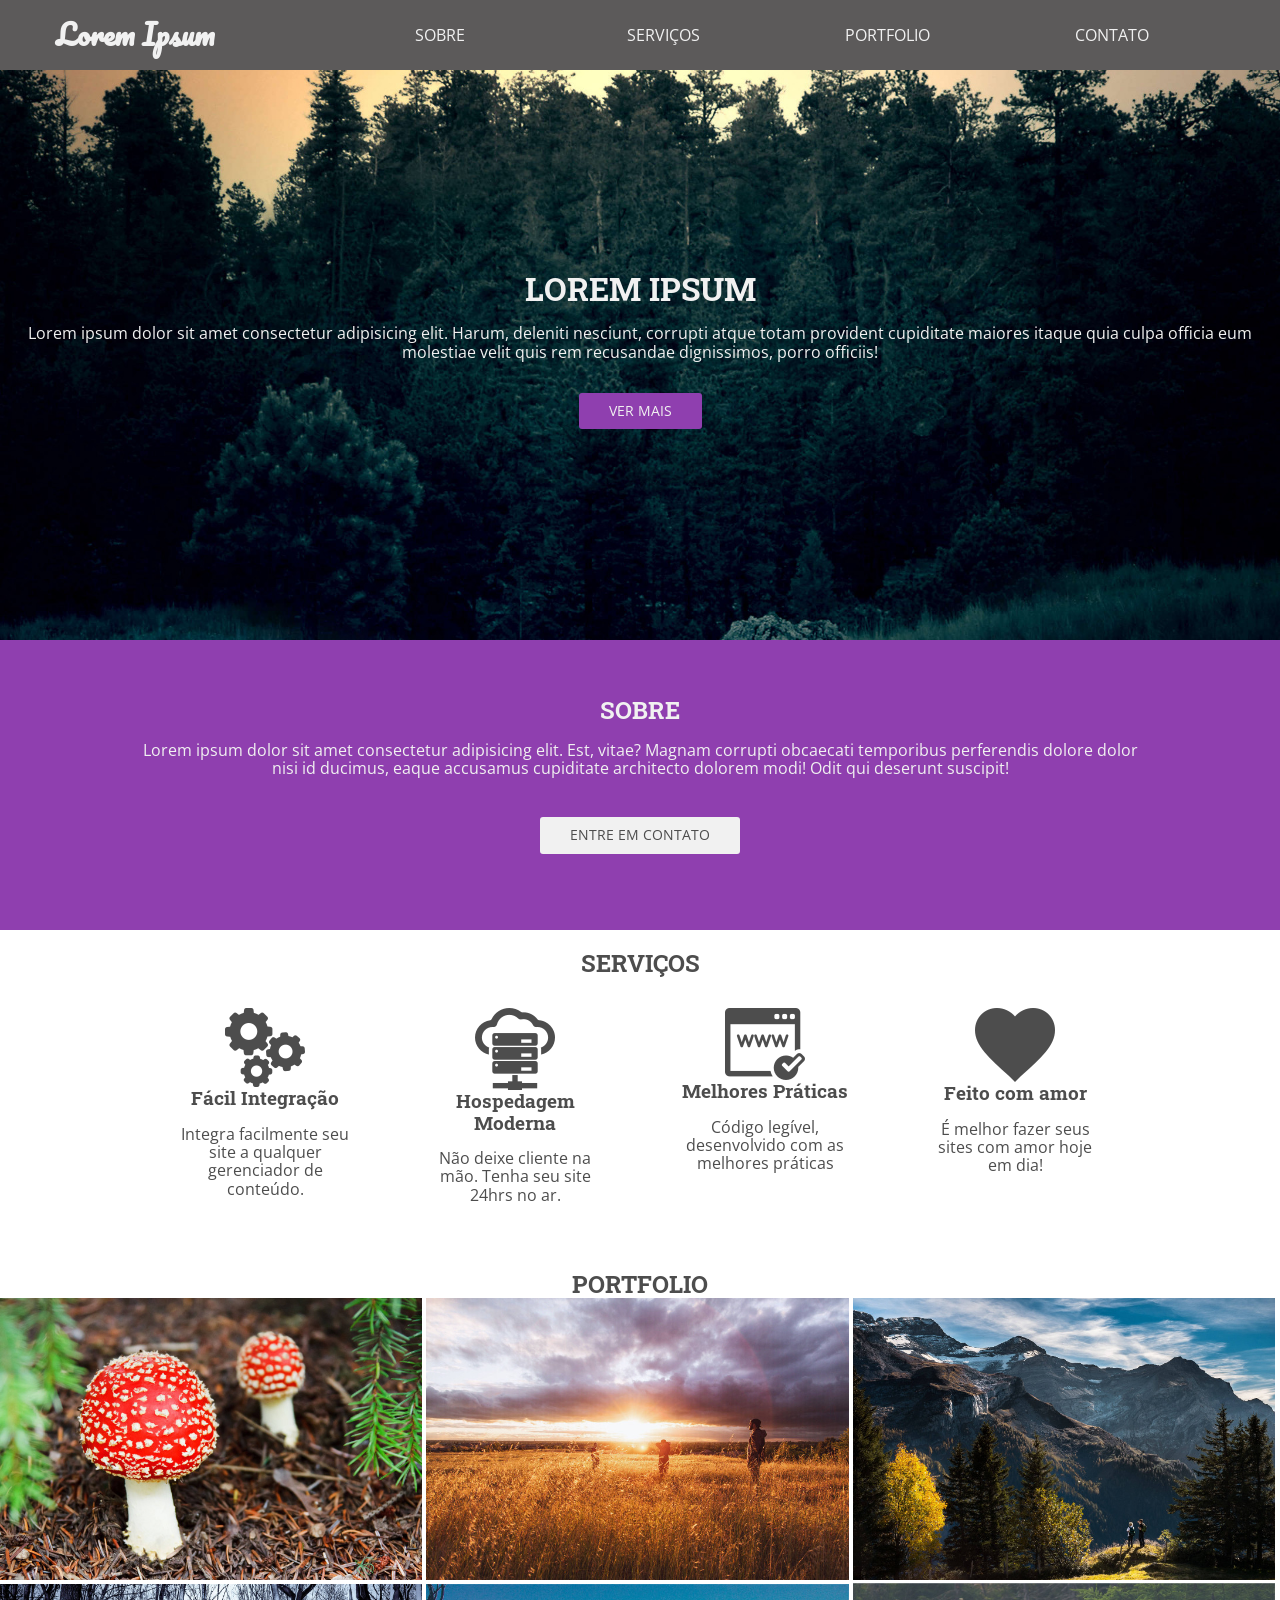
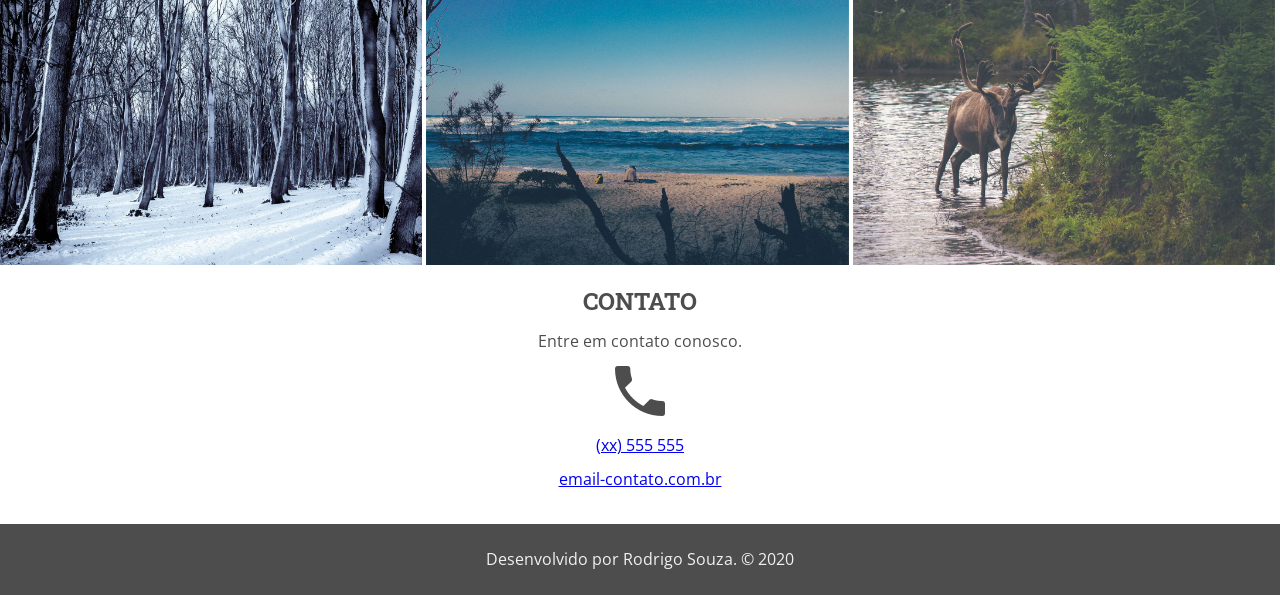
<file: index.html>
<!DOCTYPE html>
<html lang="pt-br">

<head>

    <meta charset="UTF-8">
    <meta name="viewport" content="width=device-width, initial-scale=1.0">
    <title>Apresentação</title>
    <link href="https://fonts.googleapis.com/css2?family=Open+Sans&family=Pacifico&family=Roboto+Slab&display=swap" rel="stylesheet">
    <link rel="stylesheet" href="css/normalize.css">
    <link rel="stylesheet" href="css/estilos.css">
    
</head>

<body>
    <nav>
        <a href="#">Lorem Ipsum</a>
        <ul>
            <li><a href="#sobre">SOBRE</a></li>
            <li><a href="#servicos">SERVIÇOS</a></li>
            <li><a href="#portfolio">PORTFOLIO</a></li>
            <li><a href="#contato">CONTATO</a></li>
        </ul>
    </nav>

    <header>
        <h1>LOREM IPSUM</h1>
        <p>Lorem ipsum dolor sit amet consectetur adipisicing elit. Harum, deleniti nesciunt, corrupti atque totam provident cupiditate maiores itaque quia culpa officia eum molestiae velit quis rem recusandae dignissimos, porro officiis!</p>
        <a href="#sobre" class="botao">VER MAIS</a>
    </header>

    <section id="sobre">
        <h2>SOBRE</h2>
        <p>Lorem ipsum dolor sit amet consectetur adipisicing elit. Est, vitae? Magnam corrupti obcaecati temporibus perferendis dolore dolor nisi id ducimus, eaque accusamus cupiditate architecto dolorem modi! Odit qui deserunt suscipit!</p>
        <a href="#contato" class="botao">ENTRE EM CONTATO</a>
    </section>

    <section id="servicos">
        <h2>SERVIÇOS</h2>

        <div>
            <img src="img/configs.png" alt="Engrenagens">
            <h3 class="red">Fácil Integração</h3>
            <P>Integra facilmente seu site a qualquer gerenciador de conteúdo.</P>
        </div>

        <div>
            <img src="img/hospedagem.png" alt="Servidor">
            <h3 class="red">Hospedagem Moderna</h3>
            <p>Não deixe cliente na mão. Tenha seu site 24hrs no ar.</p>
        </div>

        <div>
            <img src="img/site.png" alt="Navegador">
            <h3>Melhores Práticas</h3>
            <p>Código legível, desenvolvido com as melhores práticas<p>
        </div>

        <div>
            <img src="img/coracao.png" alt="Coração">
            <h3 class="red">Feito com amor</h3>
            <p>É melhor fazer seus sites com amor hoje em dia!</p>
        </div>

    </section>

    <section id="portfolio">
        <h2>PORTFOLIO</h2>
        <img src="img/portfolio-1.jpg" alt="cogumelos">
        <img src="img/portfolio-2.jpeg" alt="Tarde">
        <img src="img/portfolio-3.jpeg" alt="montanhas">
        <img src="img/portfolio-4.jpg" alt="floresta neve">
        <img src="img/portfolio-5.jpeg" alt="praia">
        <img src="img/portfolio-6.jpeg" alt="gnu">
    </section>

    <section id="contato">
        <h2>CONTATO</h2>

        <p>Entre em contato conosco.</p>

        <div>
            <img src="img/fone.png" alt="fone">
            <p><a href="tel: xx5555-5555">(xx) 555 555</a></p>
            <p> <a href="mailto:email@contato.com">email-contato.com.br</a></p>
        </div>

    </section>

    <footer id="rodape">
        <p>Desenvolvido por Rodrigo Souza. &copy 2020</p>
    </footer>

</body>
</html>
</file>
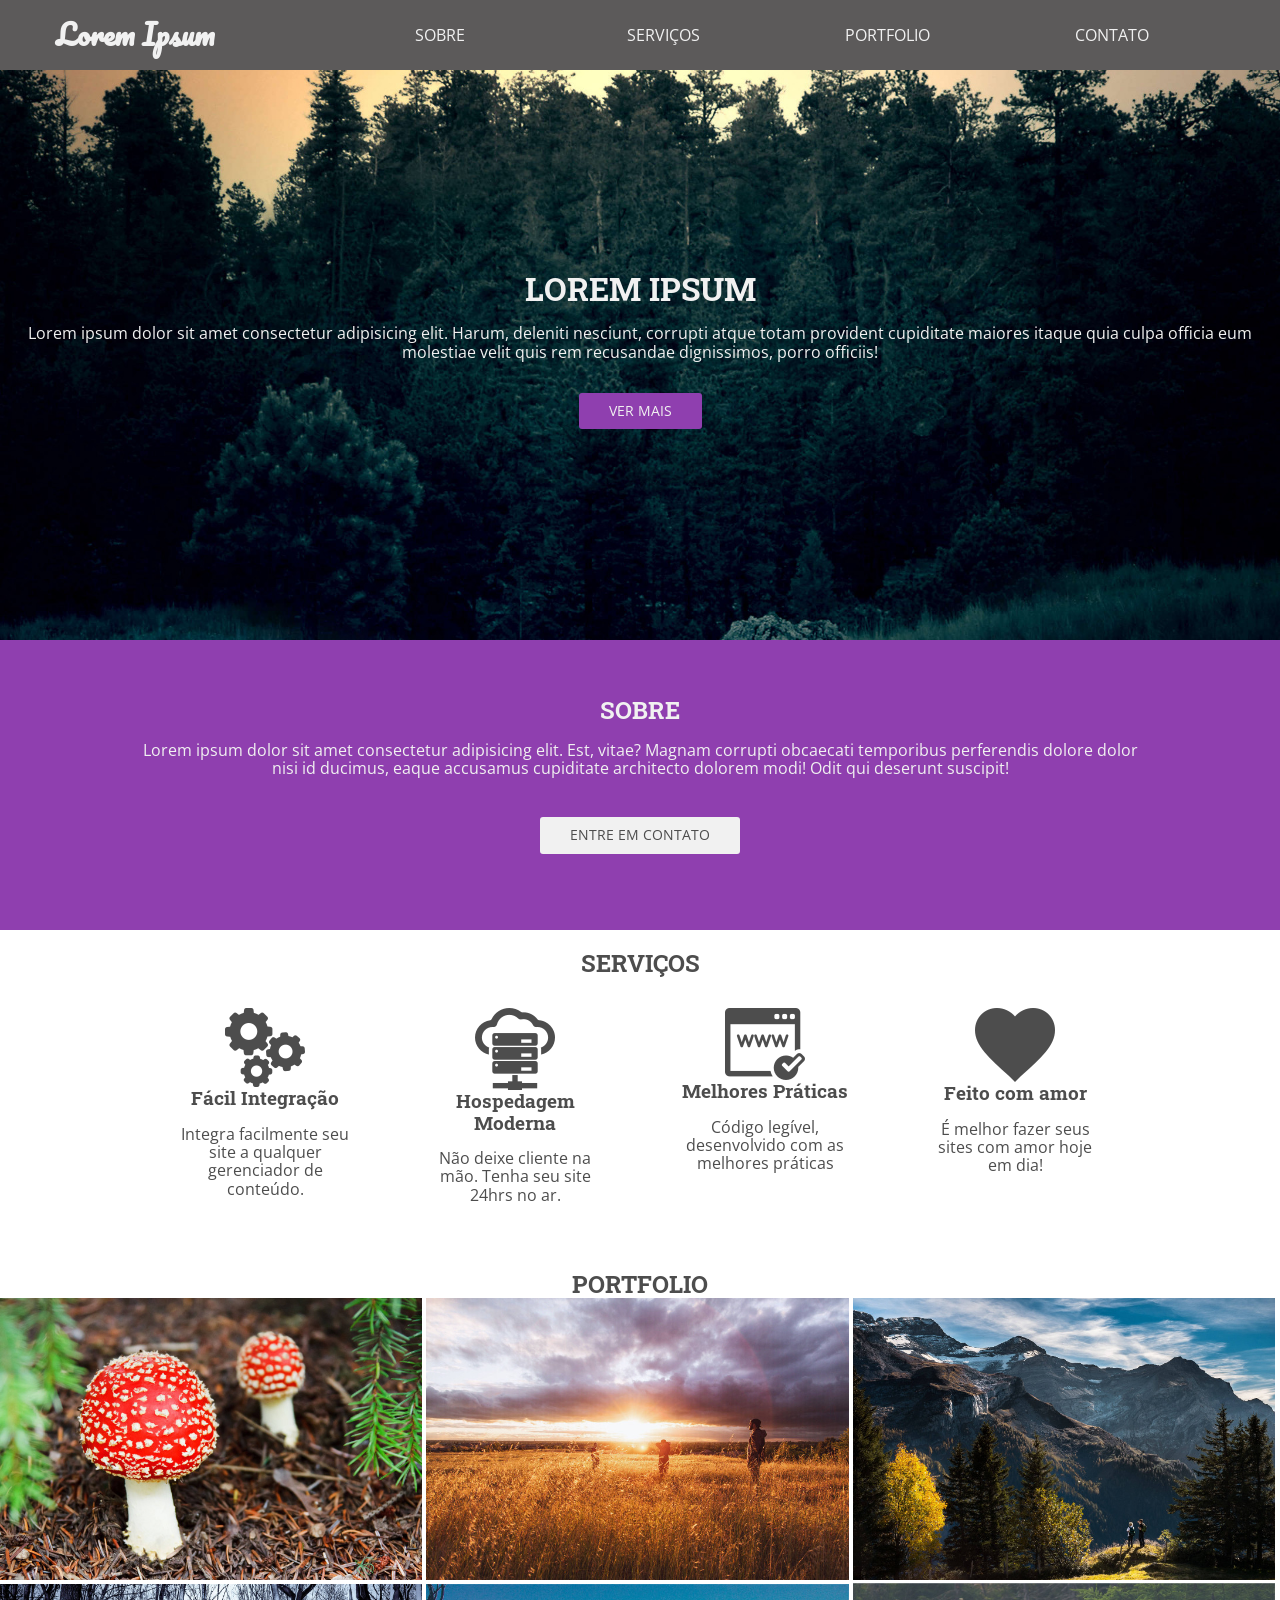
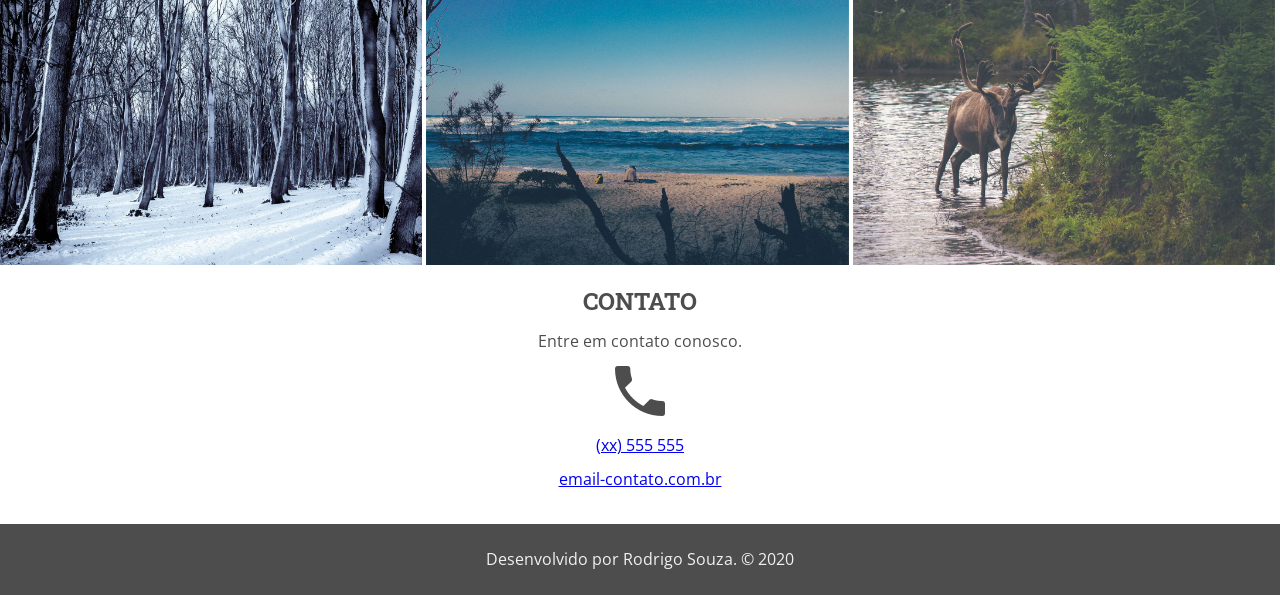
<file: site/index.html>
<!DOCTYPE html>
<html lang="pt-br">

<head>

    <meta charset="UTF-8">
    <meta name="viewport" content="width=device-width, initial-scale=1.0">
    <title>Curso de HTML 5</title>
    <link href="https://fonts.googleapis.com/css2?family=Open+Sans&family=Pacifico&family=Roboto+Slab&display=swap" rel="stylesheet">
    <link rel="stylesheet" href="css/normalize.css">
    <link rel="stylesheet" href="css/estilos.css">
    
</head>

<body>
    <nav>
        <a href="#">Lorem Ipsum</a>
        <ul>
            <li><a href="#sobre">SOBRE</a></li>
            <li><a href="#servicos">SERVIÇOS</a></li>
            <li><a href="#portfolio">PORTFOLIO</a></li>
            <li><a href="#contato">CONTATO</a></li>
        </ul>
    </nav>

    <header>
        <h1>LOREM IPSUM</h1>
        <p>Lorem ipsum dolor sit amet consectetur adipisicing elit. Harum, deleniti nesciunt, corrupti atque totam provident cupiditate maiores itaque quia culpa officia eum molestiae velit quis rem recusandae dignissimos, porro officiis!</p>
        <a href="#sobre" class="botao">VER MAIS</a>
    </header>

    <section id="sobre">
        <h2>SOBRE</h2>
        <p>Lorem ipsum dolor sit amet consectetur adipisicing elit. Est, vitae? Magnam corrupti obcaecati temporibus perferendis dolore dolor nisi id ducimus, eaque accusamus cupiditate architecto dolorem modi! Odit qui deserunt suscipit!</p>
        <a href="#contato" class="botao">ENTRE EM CONTATO</a>
    </section>

    <section id="servicos">
        <h2>SERVIÇOS</h2>

        <div>
            <img src="img/configs.png" alt="Engrenagens">
            <h3 class="red">Fácil Integração</h3>
            <P>Integra facilmente seu site a qualquer gerenciador de conteúdo.</P>
        </div>

        <div>
            <img src="img/hospedagem.png" alt="Servidor">
            <h3 class="red">Hospedagem Moderna</h3>
            <p>Não deixe cliente na mão. Tenha seu site 24hrs no ar.</p>
        </div>

        <div>
            <img src="img/site.png" alt="Navegador">
            <h3>Melhores Práticas</h3>
            <p>Código legível, desenvolvido com as melhores práticas<p>
        </div>

        <div>
            <img src="img/coracao.png" alt="Coração">
            <h3 class="red">Feito com amor</h3>
            <p>É melhor fazer seus sites com amor hoje em dia!</p>
        </div>

    </section>

    <section id="portfolio">
        <h2>PORTFOLIO</h2>
        <img src="img/portfolio-1.jpg" alt="cogumelos">
        <img src="img/portfolio-2.jpeg" alt="Tarde">
        <img src="img/portfolio-3.jpeg" alt="montanhas">
        <img src="img/portfolio-4.jpg" alt="floresta neve">
        <img src="img/portfolio-5.jpeg" alt="praia">
        <img src="img/portfolio-6.jpeg" alt="gnu">
    </section>

    <section id="contato">
        <h2>CONTATO</h2>

        <p>Entre em contato conosco.</p>

        <div>
            <img src="img/fone.png" alt="fone">
            <p><a href="tel: xx5555-5555">(xx) 555 555</a></p>
            <p> <a href="mailto:email@contato.com">email-contato.com.br</a></p>
        </div>

    </section>

    <footer id="rodape">
        <p>Desenvolvido por Rodrigo Souza. &copy 2020</p>
    </footer>

</body>
</html>
</file>
<file: css/estilos.css>
/*
Geral
*/

body{
    font-family: "Open Sans", Arial, Helvetica, sans-serif;
    color: #4d4d4d;
}

h1, h2, h3{
    margin: 0;
    font-family: "Roboto Slab", Arial, Helvetica, sans-serif;
    font-weight: 700;
}

.botao {
    color: #f1f1f1;
    text-decoration: none;
    padding: 10px 30px;
    background-color: #8f3faf;
    font-size: .9em;
    border-radius: 3px;
}

/*
NAVEGAÇÃO
*/

nav{
    display: -webkit-box;display: -ms-flexbox;display: flex;
    flex-direction: column;
    align-items: center;
    background-color: #5c5a5a;
}

nav > a {
    text-decoration: none;
    color: #f1f1f1;
    font-weight: 700;
    font-size: 28px;
    font-family: Pacifico, serif;
}

nav ul {
    list-style: none;
    padding: 0;
    display: flex;
    flex-direction: column;
    align-items: center;
    width: 100%;
}

nav ul li {
    text-align: center;
    width: 100%;
}

nav ul li a {
    display: inline-block;
    padding: 10px 0;
    width: 100%;
    text-decoration: none; 
    color: #f1f1f1;
}

/*
CABEÇALHO
*/
header {
    background-image: url('../img/fundo.jpg');
    background-size: cover;
    background-position: center;
    background-repeat: none;
    color: #f1f1f1;
    display: flex;
    flex-direction: column;
    align-items: center;
    text-align: center;
    padding: 10px 20px 20px 20px;
}

header h1 {
    text-align: center;
}

header p {
    margin-bottom: 2em;
}
/*SOBRE*/

#sobre {
    display: flex;
    flex-direction: column;
    align-items: center;
    text-align: center;
    padding: 0 20px 20px;
    background-color: #8f3faf;
    color: #f1f1f1;
}

#sobre p {
    margin-bottom: 2.5em;
    max-width: 1000px;
}

#sobre .botao {
    background-color: #f1f1f1;
    color: #4d4d4d;
}

/*SERVIÇOS*/

#servicos {
    padding: 20px;
    display: flex;
    flex-direction: column;
    align-items: center;
}

#servicos div {
    display: flex;
    flex-direction: column;
    align-items: center;
    text-align: center;
    margin: 30px;
}

/*PORTIFÓLIO*/

#portifolio{
    display: flex;
    flex-direction: column;
    align-items: center;
    padding-top: 20px;
}

#portifolio h2{
    margin-bottom: 20px;
}

#portifolio img {
    width: 100%;
}

/*CONTATO*/

#contato{
    display: flex;
    flex-direction: column;
    align-items: center;
    text-align: center;
    padding: 20px;
}

/*FOOTER*/

footer{
    text-align: center;
    padding: 10px;
    background-color: #4d4d4d;
    color: #f1f1f1;
}

/*
MEDIA QUERIES*/

@media screen and (min-width:768px) {
    /*
    NAVEGAÇÃO*/

    nav {
        flex-direction: row;
        justify-content: space-around;
    }

    nav ul {
        flex-direction: row;
        width: 70%;
    }

    /*
    CABEÇALHO
    */
    header {
        height: 600px;
        height: 60vh;
        justify-content: center;
    }

    /*
    SOBRE
    */
    #sobre{
        height: 250px;
        height: 30vh;
        justify-content: center;
        min-height: 250px;
    }

    /*
    Serviços
    */
    #servicos {
        flex-direction: row;
        flex-wrap: wrap;
        align-items: flex-start;
        max-width: 1000px;
        margin: 0 auto;
    }

    #servicos h2 {
        text-align: center;
        width: 100%;
    }

    #servicos div {
        flex-grow: 1;
        flex-basis: 150px;
        padding: 0 10px;
    }

    /*
    PORTIFÓLIO
    */

    #portfolio {
        flex-direction: row;
        flex-wrap: wrap;
    }

    #portfolio h2 {
        width: 100%;
        text-align: center;
    }

    #portfolio img{
        width: 33%;
        padding: 0;

    }

    #contato {
        flex-direction: row;
        flex-wrap: wrap;
        justify-content: space-around;
        max-width: 500px;
        margin:  0 auto;
    }

    #contato h2,
    #contato p {
        width: 100%;
    }
}
</file>
<file: site/css/estilos.css>
/*
Geral
*/

body{
    font-family: "Open Sans", Arial, Helvetica, sans-serif;
    color: #4d4d4d;
}

h1, h2, h3{
    margin: 0;
    font-family: "Roboto Slab", Arial, Helvetica, sans-serif;
    font-weight: 700;
}

.botao {
    color: #f1f1f1;
    text-decoration: none;
    padding: 10px 30px;
    background-color: #8f3faf;
    font-size: .9em;
    border-radius: 3px;
}

/*
NAVEGAÇÃO
*/

nav{
    display: -webkit-box;display: -ms-flexbox;display: flex;
    flex-direction: column;
    align-items: center;
    background-color: #5c5a5a;
}

nav > a {
    text-decoration: none;
    color: #f1f1f1;
    font-weight: 700;
    font-size: 28px;
    font-family: Pacifico, serif;
}

nav ul {
    list-style: none;
    padding: 0;
    display: flex;
    flex-direction: column;
    align-items: center;
    width: 100%;
}

nav ul li {
    text-align: center;
    width: 100%;
}

nav ul li a {
    display: inline-block;
    padding: 10px 0;
    width: 100%;
    text-decoration: none; 
    color: #f1f1f1;
}

/*
CABEÇALHO
*/
header {
    background-image: url('../img/fundo.jpg');
    background-size: cover;
    background-position: center;
    background-repeat: none;
    color: #f1f1f1;
    display: flex;
    flex-direction: column;
    align-items: center;
    text-align: center;
    padding: 10px 20px 20px 20px;
}

header h1 {
    text-align: center;
}

header p {
    margin-bottom: 2em;
}
/*SOBRE*/

#sobre {
    display: flex;
    flex-direction: column;
    align-items: center;
    text-align: center;
    padding: 0 20px 20px;
    background-color: #8f3faf;
    color: #f1f1f1;
}

#sobre p {
    margin-bottom: 2.5em;
    max-width: 1000px;
}

#sobre .botao {
    background-color: #f1f1f1;
    color: #4d4d4d;
}

/*SERVIÇOS*/

#servicos {
    padding: 20px;
    display: flex;
    flex-direction: column;
    align-items: center;
}

#servicos div {
    display: flex;
    flex-direction: column;
    align-items: center;
    text-align: center;
    margin: 30px;
}

/*PORTIFÓLIO*/

#portifolio{
    display: flex;
    flex-direction: column;
    align-items: center;
    padding-top: 20px;
}

#portifolio h2{
    margin-bottom: 20px;
}

#portifolio img {
    width: 100%;
}

/*CONTATO*/

#contato{
    display: flex;
    flex-direction: column;
    align-items: center;
    text-align: center;
    padding: 20px;
}

/*FOOTER*/

footer{
    text-align: center;
    padding: 10px;
    background-color: #4d4d4d;
    color: #f1f1f1;
}

/*
MEDIA QUERIES*/

@media screen and (min-width:768px) {
    /*
    NAVEGAÇÃO*/

    nav {
        flex-direction: row;
        justify-content: space-around;
    }

    nav ul {
        flex-direction: row;
        width: 70%;
    }

    /*
    CABEÇALHO
    */
    header {
        height: 600px;
        height: 60vh;
        justify-content: center;
    }

    /*
    SOBRE
    */
    #sobre{
        height: 250px;
        height: 30vh;
        justify-content: center;
        min-height: 250px;
    }

    /*
    Serviços
    */
    #servicos {
        flex-direction: row;
        flex-wrap: wrap;
        align-items: flex-start;
        max-width: 1000px;
        margin: 0 auto;
    }

    #servicos h2 {
        text-align: center;
        width: 100%;
    }

    #servicos div {
        flex-grow: 1;
        flex-basis: 150px;
        padding: 0 10px;
    }

    /*
    PORTIFÓLIO
    */

    #portfolio {
        flex-direction: row;
        flex-wrap: wrap;
    }

    #portfolio h2 {
        width: 100%;
        text-align: center;
    }

    #portfolio img{
        width: 33%;
        padding: 0;

    }

    #contato {
        flex-direction: row;
        flex-wrap: wrap;
        justify-content: space-around;
        max-width: 500px;
        margin:  0 auto;
    }

    #contato h2,
    #contato p {
        width: 100%;
    }
}
</file>
